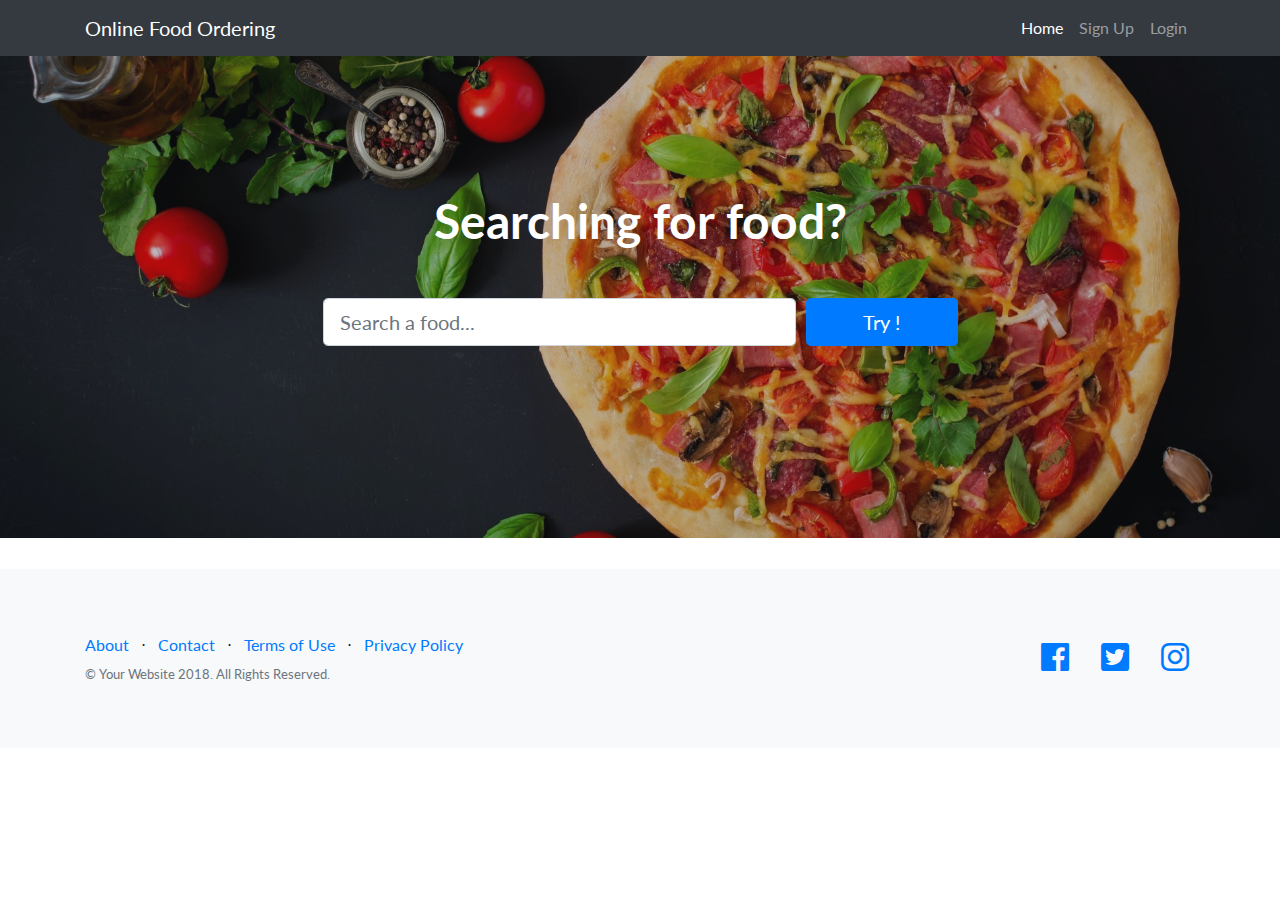
<file: index.html>
<!DOCTYPE html>
<html lang="en">

  <head>

    <meta charset="utf-8">
    <meta name="viewport" content="width=device-width, initial-scale=1, shrink-to-fit=no">
    <meta name="description" content="">
    <meta name="author" content="">

    <title>Landing Page - Start Bootstrap Theme</title>

    <!-- Bootstrap core CSS -->
    <link href="vendor/bootstrap/css/bootstrap.min.css" rel="stylesheet">

    <!-- Custom fonts for this template -->
    <link href="vendor/fontawesome-free/css/all.min.css" rel="stylesheet">
    <link href="vendor/simple-line-icons/css/simple-line-icons.css" rel="stylesheet" type="text/css">
    <link href="https://fonts.googleapis.com/css?family=Lato:300,400,700,300italic,400italic,700italic" rel="stylesheet" type="text/css">

    <!-- Custom styles for this template -->
    <link href="css/landing-page.css" rel="stylesheet">

  </head>

  <body>

    <!-- Navigation -->

    <nav class="navbar navbar-expand-lg navbar-dark bg-dark fixed-top">
      <div class="container">
        <a class="navbar-brand" href="index.html">Online Food Ordering</a>
        <button class="navbar-toggler" type="button" data-toggle="collapse" data-target="#navbarResponsive" aria-controls="navbarResponsive" aria-expanded="false" aria-label="Toggle navigation">
          <span class="navbar-toggler-icon"></span>
        </button>
        <div class="collapse navbar-collapse" id="navbarResponsive">
          <ul class="navbar-nav ml-auto">
            <li class="nav-item active">
              <a class="nav-link" onclick="loadHome()" href="index.html">Home
                <span class="sr-only">(current)</span>
              </a>
            </li>
            <li class="nav-item">
              <a class="nav-link" href="#">Sign Up</a>
            </li>
            <li class="nav-item">
              <a class="nav-link" href="#">Login</a>
            </li>
            <li class="nav-item">
              <a class="nav-link hideElem" onclick="loadCart()" id="checkoutCountLink" href="#">Checkout <span id="checkoutCount" class="checkoutCount label label-success"></span></a>
            </li>
          </ul>
        </div>
      </div>
    </nav>




    <!-- Masthead -->
    <header class="masthead text-white text-center">
      <div class="overlay"></div>
      <div class="container">
        <div class="row">
          <div class="col-xl-9 mx-auto">
            <h1 id="headLabel" class="mb-5">Searching for food?</h1>
          </div>
          <div class="col-md-10 col-lg-8 col-xl-7 mx-auto">
            <form>
              <div class="form-row">
                <div class="col-12 col-md-9 mb-2 mb-md-0">
                  <input id="headValue" type="text" class="form-control form-control-lg" placeholder="Search a food...">
                </div>
                <div class="col-12 col-md-3">
                  <button type="submit"  id="headButton" onclick="loadHome()" class="btn btn-block btn-lg btn-primary">Try !</button>
                </div>
              </div>
            </form>
          </div>
        </div>
      </div>
    </header>

      <!-- cart Items Grid -->
  <div class="container itemContainer" id ="itemsContainer">
   <div class="col-lg-12 col-md-9 mb-6 ">
    <div class="row" id="itemsList" >



    </div>
  </div>
</div>

<!-- Cart Grid -->
<div class="container hideElem itemContainer" id="ordersContainer">
<div class="col-lg-12 col-md-9 mb-6 ">
  <div class="container">
    <h2>Order</h2>
    <p><label for="usr">Order Id:</label> <span id="orderId"></span></p>
    <p><label for="usr">Status:</label> <span id="orderStatus"></span></p>
    <p><label for="usr">Amount:</label> <span id="totalAmount"></span></p>
    <table class="table table-hover">
    <thead>
      <tr>
        <th>Id</th>
        <th>Item Name</th>
        <th>Quantity</th>
        <th>Rate</th>
      </tr>
    </thead>
    <tbody id="orderItemsList">



    </tbody>
    </table>
  </div>

  <button type="submit" id="mkpymt" class="btn btn-block btn-lg btn-primary">Make Payment</button>
</div>

</div>
    <!-- Footer -->
    <footer class="footer bg-light">
      <div class="container">
        <div class="row">
          <div class="col-lg-6 h-100 text-center text-lg-left my-auto">
            <ul class="list-inline mb-2">
              <li class="list-inline-item">
                <a href="#">About</a>
              </li>
              <li class="list-inline-item">&sdot;</li>
              <li class="list-inline-item">
                <a href="#">Contact</a>
              </li>
              <li class="list-inline-item">&sdot;</li>
              <li class="list-inline-item">
                <a href="#">Terms of Use</a>
              </li>
              <li class="list-inline-item">&sdot;</li>
              <li class="list-inline-item">
                <a href="#">Privacy Policy</a>
              </li>
            </ul>
            <p class="text-muted small mb-4 mb-lg-0">&copy; Your Website 2018. All Rights Reserved.</p>
          </div>
          <div class="col-lg-6 h-100 text-center text-lg-right my-auto">
            <ul class="list-inline mb-0">
              <li class="list-inline-item mr-3">
                <a href="#">
                  <i class="fab fa-facebook fa-2x fa-fw"></i>
                </a>
              </li>
              <li class="list-inline-item mr-3">
                <a href="#">
                  <i class="fab fa-twitter-square fa-2x fa-fw"></i>
                </a>
              </li>
              <li class="list-inline-item">
                <a href="#">
                  <i class="fab fa-instagram fa-2x fa-fw"></i>
                </a>
              </li>
            </ul>
          </div>
        </div>
      </div>
    </footer>

    <!-- Bootstrap core JavaScript -->
    <script src="vendor/jquery/jquery.min.js"></script>
    <script src="vendor/bootstrap/js/bootstrap.bundle.min.js"></script>
    <script src="js/app.js"></script>
  </body>

</html>
</file>
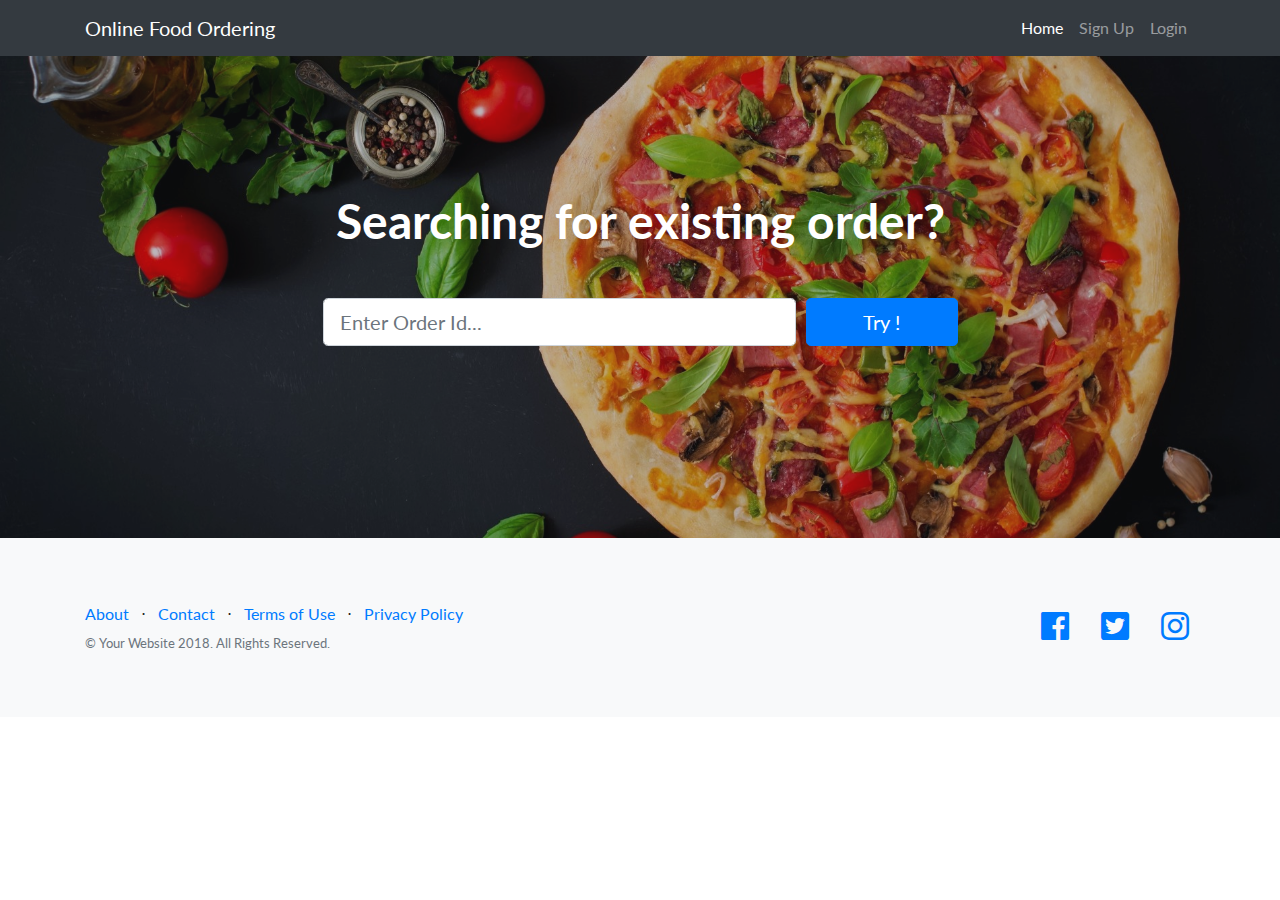
<file: cart.html>
<!DOCTYPE html>
<html lang="en">

  <head>

    <meta charset="utf-8">
    <meta name="viewport" content="width=device-width, initial-scale=1, shrink-to-fit=no">
    <meta name="description" content="">
    <meta name="author" content="">

    <title>Landing Page - Start Bootstrap Theme</title>

    <!-- Bootstrap core CSS -->
    <link href="vendor/bootstrap/css/bootstrap.min.css" rel="stylesheet">

    <!-- Custom fonts for this template -->
    <link href="vendor/fontawesome-free/css/all.min.css" rel="stylesheet">
    <link href="vendor/simple-line-icons/css/simple-line-icons.css" rel="stylesheet" type="text/css">
    <link href="https://fonts.googleapis.com/css?family=Lato:300,400,700,300italic,400italic,700italic" rel="stylesheet" type="text/css">

    <!-- Custom styles for this template -->
    <link href="css/landing-page.css" rel="stylesheet">

  </head>

  <body onload="loadCart()">

    <!-- Navigation -->
    <nav class="navbar navbar-expand-lg navbar-dark bg-dark fixed-top">
      <div class="container">
        <a class="navbar-brand" href="index.html">Online Food Ordering</a>
        <button class="navbar-toggler" type="button" data-toggle="collapse" data-target="#navbarResponsive" aria-controls="navbarResponsive" aria-expanded="false" aria-label="Toggle navigation">
          <span class="navbar-toggler-icon"></span>
        </button>
        <div class="collapse navbar-collapse" id="navbarResponsive">
          <ul class="navbar-nav ml-auto">
            <li class="nav-item active">
              <a class="nav-link" href="index.html">Home
                <span class="sr-only">(current)</span>
              </a>
            </li>
            <li class="nav-item">
              <a class="nav-link" href="#">Sign Up</a>
            </li>
            <li class="nav-item">
              <a class="nav-link" href="#">Login</a>
            </li>
          </ul>
        </div>
      </div>
    </nav>


    <!-- Masthead -->
    <header class="masthead text-white text-center">
      <div class="overlay"></div>
      <div class="container">
        <div class="row">
          <div class="col-xl-9 mx-auto">
            <h1 id="headLabel" class="mb-5">Searching for existing order?</h1>
          </div>
          <div class="col-md-10 col-lg-8 col-xl-7 mx-auto">
            <form>
              <div class="form-row">
                <div class="col-12 col-md-9 mb-2 mb-md-0">
                  <input id="headValue" type="text" class="form-control form-control-lg" placeholder="Enter Order Id...">
                </div>
                <div class="col-12 col-md-3">
                  <button type="submit" class="btn btn-block btn-lg btn-primary">Try !</button>
                </div>
              </div>
            </form>
          </div>
        </div>
      </div>
    </header>

    <!-- Icons Grid -->


    <!-- Footer -->
    <footer class="footer bg-light">
      <div class="container">
        <div class="row">
          <div class="col-lg-6 h-100 text-center text-lg-left my-auto">
            <ul class="list-inline mb-2">
              <li class="list-inline-item">
                <a href="#">About</a>
              </li>
              <li class="list-inline-item">&sdot;</li>
              <li class="list-inline-item">
                <a href="#">Contact</a>
              </li>
              <li class="list-inline-item">&sdot;</li>
              <li class="list-inline-item">
                <a href="#">Terms of Use</a>
              </li>
              <li class="list-inline-item">&sdot;</li>
              <li class="list-inline-item">
                <a href="#">Privacy Policy</a>
              </li>
            </ul>
            <p class="text-muted small mb-4 mb-lg-0">&copy; Your Website 2018. All Rights Reserved.</p>
          </div>
          <div class="col-lg-6 h-100 text-center text-lg-right my-auto">
            <ul class="list-inline mb-0">
              <li class="list-inline-item mr-3">
                <a href="#">
                  <i class="fab fa-facebook fa-2x fa-fw"></i>
                </a>
              </li>
              <li class="list-inline-item mr-3">
                <a href="#">
                  <i class="fab fa-twitter-square fa-2x fa-fw"></i>
                </a>
              </li>
              <li class="list-inline-item">
                <a href="#">
                  <i class="fab fa-instagram fa-2x fa-fw"></i>
                </a>
              </li>
            </ul>
          </div>
        </div>
      </div>
    </footer>

    <!-- Bootstrap core JavaScript -->
    <script src="vendor/jquery/jquery.min.js"></script>
    <script src="vendor/bootstrap/js/bootstrap.bundle.min.js"></script>
    <script src="js/app.js"></script>
  </body>

</html>
</file>
<file: vendor/simple-line-icons/css/simple-line-icons.css>
@font-face {
  font-family: 'simple-line-icons';
  src: url('../fonts/Simple-Line-Icons.eot?v=2.4.0');
  src: url('../fonts/Simple-Line-Icons.eot?v=2.4.0#iefix') format('embedded-opentype'), url('../fonts/Simple-Line-Icons.woff2?v=2.4.0') format('woff2'), url('../fonts/Simple-Line-Icons.ttf?v=2.4.0') format('truetype'), url('../fonts/Simple-Line-Icons.woff?v=2.4.0') format('woff'), url('../fonts/Simple-Line-Icons.svg?v=2.4.0#simple-line-icons') format('svg');
  font-weight: normal;
  font-style: normal;
}
/*
 Use the following CSS code if you want to have a class per icon.
 Instead of a list of all class selectors, you can use the generic [class*="icon-"] selector, but it's slower:
*/
.icon-user,
.icon-people,
.icon-user-female,
.icon-user-follow,
.icon-user-following,
.icon-user-unfollow,
.icon-login,
.icon-logout,
.icon-emotsmile,
.icon-phone,
.icon-call-end,
.icon-call-in,
.icon-call-out,
.icon-map,
.icon-location-pin,
.icon-direction,
.icon-directions,
.icon-compass,
.icon-layers,
.icon-menu,
.icon-list,
.icon-options-vertical,
.icon-options,
.icon-arrow-down,
.icon-arrow-left,
.icon-arrow-right,
.icon-arrow-up,
.icon-arrow-up-circle,
.icon-arrow-left-circle,
.icon-arrow-right-circle,
.icon-arrow-down-circle,
.icon-check,
.icon-clock,
.icon-plus,
.icon-minus,
.icon-close,
.icon-event,
.icon-exclamation,
.icon-organization,
.icon-trophy,
.icon-screen-smartphone,
.icon-screen-desktop,
.icon-plane,
.icon-notebook,
.icon-mustache,
.icon-mouse,
.icon-magnet,
.icon-energy,
.icon-disc,
.icon-cursor,
.icon-cursor-move,
.icon-crop,
.icon-chemistry,
.icon-speedometer,
.icon-shield,
.icon-screen-tablet,
.icon-magic-wand,
.icon-hourglass,
.icon-graduation,
.icon-ghost,
.icon-game-controller,
.icon-fire,
.icon-eyeglass,
.icon-envelope-open,
.icon-envelope-letter,
.icon-bell,
.icon-badge,
.icon-anchor,
.icon-wallet,
.icon-vector,
.icon-speech,
.icon-puzzle,
.icon-printer,
.icon-present,
.icon-playlist,
.icon-pin,
.icon-picture,
.icon-handbag,
.icon-globe-alt,
.icon-globe,
.icon-folder-alt,
.icon-folder,
.icon-film,
.icon-feed,
.icon-drop,
.icon-drawer,
.icon-docs,
.icon-doc,
.icon-diamond,
.icon-cup,
.icon-calculator,
.icon-bubbles,
.icon-briefcase,
.icon-book-open,
.icon-basket-loaded,
.icon-basket,
.icon-bag,
.icon-action-undo,
.icon-action-redo,
.icon-wrench,
.icon-umbrella,
.icon-trash,
.icon-tag,
.icon-support,
.icon-frame,
.icon-size-fullscreen,
.icon-size-actual,
.icon-shuffle,
.icon-share-alt,
.icon-share,
.icon-rocket,
.icon-question,
.icon-pie-chart,
.icon-pencil,
.icon-note,
.icon-loop,
.icon-home,
.icon-grid,
.icon-graph,
.icon-microphone,
.icon-music-tone-alt,
.icon-music-tone,
.icon-earphones-alt,
.icon-earphones,
.icon-equalizer,
.icon-like,
.icon-dislike,
.icon-control-start,
.icon-control-rewind,
.icon-control-play,
.icon-control-pause,
.icon-control-forward,
.icon-control-end,
.icon-volume-1,
.icon-volume-2,
.icon-volume-off,
.icon-calendar,
.icon-bulb,
.icon-chart,
.icon-ban,
.icon-bubble,
.icon-camrecorder,
.icon-camera,
.icon-cloud-download,
.icon-cloud-upload,
.icon-envelope,
.icon-eye,
.icon-flag,
.icon-heart,
.icon-info,
.icon-key,
.icon-link,
.icon-lock,
.icon-lock-open,
.icon-magnifier,
.icon-magnifier-add,
.icon-magnifier-remove,
.icon-paper-clip,
.icon-paper-plane,
.icon-power,
.icon-refresh,
.icon-reload,
.icon-settings,
.icon-star,
.icon-symbol-female,
.icon-symbol-male,
.icon-target,
.icon-credit-card,
.icon-paypal,
.icon-social-tumblr,
.icon-social-twitter,
.icon-social-facebook,
.icon-social-instagram,
.icon-social-linkedin,
.icon-social-pinterest,
.icon-social-github,
.icon-social-google,
.icon-social-reddit,
.icon-social-skype,
.icon-social-dribbble,
.icon-social-behance,
.icon-social-foursqare,
.icon-social-soundcloud,
.icon-social-spotify,
.icon-social-stumbleupon,
.icon-social-youtube,
.icon-social-dropbox,
.icon-social-vkontakte,
.icon-social-steam {
  font-family: 'simple-line-icons';
  speak: none;
  font-style: normal;
  font-weight: normal;
  font-variant: normal;
  text-transform: none;
  line-height: 1;
  /* Better Font Rendering =========== */
  -webkit-font-smoothing: antialiased;
  -moz-osx-font-smoothing: grayscale;
}
.icon-user:before {
  content: "\e005";
}
.icon-people:before {
  content: "\e001";
}
.icon-user-female:before {
  content: "\e000";
}
.icon-user-follow:before {
  content: "\e002";
}
.icon-user-following:before {
  content: "\e003";
}
.icon-user-unfollow:before {
  content: "\e004";
}
.icon-login:before {
  content: "\e066";
}
.icon-logout:before {
  content: "\e065";
}
.icon-emotsmile:before {
  content: "\e021";
}
.icon-phone:before {
  content: "\e600";
}
.icon-call-end:before {
  content: "\e048";
}
.icon-call-in:before {
  content: "\e047";
}
.icon-call-out:before {
  content: "\e046";
}
.icon-map:before {
  content: "\e033";
}
.icon-location-pin:before {
  content: "\e096";
}
.icon-direction:before {
  content: "\e042";
}
.icon-directions:before {
  content: "\e041";
}
.icon-compass:before {
  content: "\e045";
}
.icon-layers:before {
  content: "\e034";
}
.icon-menu:before {
  content: "\e601";
}
.icon-list:before {
  content: "\e067";
}
.icon-options-vertical:before {
  content: "\e602";
}
.icon-options:before {
  content: "\e603";
}
.icon-arrow-down:before {
  content: "\e604";
}
.icon-arrow-left:before {
  content: "\e605";
}
.icon-arrow-right:before {
  content: "\e606";
}
.icon-arrow-up:before {
  content: "\e607";
}
.icon-arrow-up-circle:before {
  content: "\e078";
}
.icon-arrow-left-circle:before {
  content: "\e07a";
}
.icon-arrow-right-circle:before {
  content: "\e079";
}
.icon-arrow-down-circle:before {
  content: "\e07b";
}
.icon-check:before {
  content: "\e080";
}
.icon-clock:before {
  content: "\e081";
}
.icon-plus:before {
  content: "\e095";
}
.icon-minus:before {
  content: "\e615";
}
.icon-close:before {
  content: "\e082";
}
.icon-event:before {
  content: "\e619";
}
.icon-exclamation:before {
  content: "\e617";
}
.icon-organization:before {
  content: "\e616";
}
.icon-trophy:before {
  content: "\e006";
}
.icon-screen-smartphone:before {
  content: "\e010";
}
.icon-screen-desktop:before {
  content: "\e011";
}
.icon-plane:before {
  content: "\e012";
}
.icon-notebook:before {
  content: "\e013";
}
.icon-mustache:before {
  content: "\e014";
}
.icon-mouse:before {
  content: "\e015";
}
.icon-magnet:before {
  content: "\e016";
}
.icon-energy:before {
  content: "\e020";
}
.icon-disc:before {
  content: "\e022";
}
.icon-cursor:before {
  content: "\e06e";
}
.icon-cursor-move:before {
  content: "\e023";
}
.icon-crop:before {
  content: "\e024";
}
.icon-chemistry:before {
  content: "\e026";
}
.icon-speedometer:before {
  content: "\e007";
}
.icon-shield:before {
  content: "\e00e";
}
.icon-screen-tablet:before {
  content: "\e00f";
}
.icon-magic-wand:before {
  content: "\e017";
}
.icon-hourglass:before {
  content: "\e018";
}
.icon-graduation:before {
  content: "\e019";
}
.icon-ghost:before {
  content: "\e01a";
}
.icon-game-controller:before {
  content: "\e01b";
}
.icon-fire:before {
  content: "\e01c";
}
.icon-eyeglass:before {
  content: "\e01d";
}
.icon-envelope-open:before {
  content: "\e01e";
}
.icon-envelope-letter:before {
  content: "\e01f";
}
.icon-bell:before {
  content: "\e027";
}
.icon-badge:before {
  content: "\e028";
}
.icon-anchor:before {
  content: "\e029";
}
.icon-wallet:before {
  content: "\e02a";
}
.icon-vector:before {
  content: "\e02b";
}
.icon-speech:before {
  content: "\e02c";
}
.icon-puzzle:before {
  content: "\e02d";
}
.icon-printer:before {
  content: "\e02e";
}
.icon-present:before {
  content: "\e02f";
}
.icon-playlist:before {
  content: "\e030";
}
.icon-pin:before {
  content: "\e031";
}
.icon-picture:before {
  content: "\e032";
}
.icon-handbag:before {
  content: "\e035";
}
.icon-globe-alt:before {
  content: "\e036";
}
.icon-globe:before {
  content: "\e037";
}
.icon-folder-alt:before {
  content: "\e039";
}
.icon-folder:before {
  content: "\e089";
}
.icon-film:before {
  content: "\e03a";
}
.icon-feed:before {
  content: "\e03b";
}
.icon-drop:before {
  content: "\e03e";
}
.icon-drawer:before {
  content: "\e03f";
}
.icon-docs:before {
  content: "\e040";
}
.icon-doc:before {
  content: "\e085";
}
.icon-diamond:before {
  content: "\e043";
}
.icon-cup:before {
  content: "\e044";
}
.icon-calculator:before {
  content: "\e049";
}
.icon-bubbles:before {
  content: "\e04a";
}
.icon-briefcase:before {
  content: "\e04b";
}
.icon-book-open:before {
  content: "\e04c";
}
.icon-basket-loaded:before {
  content: "\e04d";
}
.icon-basket:before {
  content: "\e04e";
}
.icon-bag:before {
  content: "\e04f";
}
.icon-action-undo:before {
  content: "\e050";
}
.icon-action-redo:before {
  content: "\e051";
}
.icon-wrench:before {
  content: "\e052";
}
.icon-umbrella:before {
  content: "\e053";
}
.icon-trash:before {
  content: "\e054";
}
.icon-tag:before {
  content: "\e055";
}
.icon-support:before {
  content: "\e056";
}
.icon-frame:before {
  content: "\e038";
}
.icon-size-fullscreen:before {
  content: "\e057";
}
.icon-size-actual:before {
  content: "\e058";
}
.icon-shuffle:before {
  content: "\e059";
}
.icon-share-alt:before {
  content: "\e05a";
}
.icon-share:before {
  content: "\e05b";
}
.icon-rocket:before {
  content: "\e05c";
}
.icon-question:before {
  content: "\e05d";
}
.icon-pie-chart:before {
  content: "\e05e";
}
.icon-pencil:before {
  content: "\e05f";
}
.icon-note:before {
  content: "\e060";
}
.icon-loop:before {
  content: "\e064";
}
.icon-home:before {
  content: "\e069";
}
.icon-grid:before {
  content: "\e06a";
}
.icon-graph:before {
  content: "\e06b";
}
.icon-microphone:before {
  content: "\e063";
}
.icon-music-tone-alt:before {
  content: "\e061";
}
.icon-music-tone:before {
  content: "\e062";
}
.icon-earphones-alt:before {
  content: "\e03c";
}
.icon-earphones:before {
  content: "\e03d";
}
.icon-equalizer:before {
  content: "\e06c";
}
.icon-like:before {
  content: "\e068";
}
.icon-dislike:before {
  content: "\e06d";
}
.icon-control-start:before {
  content: "\e06f";
}
.icon-control-rewind:before {
  content: "\e070";
}
.icon-control-play:before {
  content: "\e071";
}
.icon-control-pause:before {
  content: "\e072";
}
.icon-control-forward:before {
  content: "\e073";
}
.icon-control-end:before {
  content: "\e074";
}
.icon-volume-1:before {
  content: "\e09f";
}
.icon-volume-2:before {
  content: "\e0a0";
}
.icon-volume-off:before {
  content: "\e0a1";
}
.icon-calendar:before {
  content: "\e075";
}
.icon-bulb:before {
  content: "\e076";
}
.icon-chart:before {
  content: "\e077";
}
.icon-ban:before {
  content: "\e07c";
}
.icon-bubble:before {
  content: "\e07d";
}
.icon-camrecorder:before {
  content: "\e07e";
}
.icon-camera:before {
  content: "\e07f";
}
.icon-cloud-download:before {
  content: "\e083";
}
.icon-cloud-upload:before {
  content: "\e084";
}
.icon-envelope:before {
  content: "\e086";
}
.icon-eye:before {
  content: "\e087";
}
.icon-flag:before {
  content: "\e088";
}
.icon-heart:before {
  content: "\e08a";
}
.icon-info:before {
  content: "\e08b";
}
.icon-key:before {
  content: "\e08c";
}
.icon-link:before {
  content: "\e08d";
}
.icon-lock:before {
  content: "\e08e";
}
.icon-lock-open:before {
  content: "\e08f";
}
.icon-magnifier:before {
  content: "\e090";
}
.icon-magnifier-add:before {
  content: "\e091";
}
.icon-magnifier-remove:before {
  content: "\e092";
}
.icon-paper-clip:before {
  content: "\e093";
}
.icon-paper-plane:before {
  content: "\e094";
}
.icon-power:before {
  content: "\e097";
}
.icon-refresh:before {
  content: "\e098";
}
.icon-reload:before {
  content: "\e099";
}
.icon-settings:before {
  content: "\e09a";
}
.icon-star:before {
  content: "\e09b";
}
.icon-symbol-female:before {
  content: "\e09c";
}
.icon-symbol-male:before {
  content: "\e09d";
}
.icon-target:before {
  content: "\e09e";
}
.icon-credit-card:before {
  content: "\e025";
}
.icon-paypal:before {
  content: "\e608";
}
.icon-social-tumblr:before {
  content: "\e00a";
}
.icon-social-twitter:before {
  content: "\e009";
}
.icon-social-facebook:before {
  content: "\e00b";
}
.icon-social-instagram:before {
  content: "\e609";
}
.icon-social-linkedin:before {
  content: "\e60a";
}
.icon-social-pinterest:before {
  content: "\e60b";
}
.icon-social-github:before {
  content: "\e60c";
}
.icon-social-google:before {
  content: "\e60d";
}
.icon-social-reddit:before {
  content: "\e60e";
}
.icon-social-skype:before {
  content: "\e60f";
}
.icon-social-dribbble:before {
  content: "\e00d";
}
.icon-social-behance:before {
  content: "\e610";
}
.icon-social-foursqare:before {
  content: "\e611";
}
.icon-social-soundcloud:before {
  content: "\e612";
}
.icon-social-spotify:before {
  content: "\e613";
}
.icon-social-stumbleupon:before {
  content: "\e614";
}
.icon-social-youtube:before {
  content: "\e008";
}
.icon-social-dropbox:before {
  content: "\e00c";
}
.icon-social-vkontakte:before {
  content: "\e618";
}
.icon-social-steam:before {
  content: "\e620";
}
</file>
<file: vendor/fontawesome-free/css/all.min.css>
/*!
 * Font Awesome Free 5.3.1 by @fontawesome - https://fontawesome.com
 * License - https://fontawesome.com/license/free (Icons: CC BY 4.0, Fonts: SIL OFL 1.1, Code: MIT License)
 */
.fa,.fab,.fal,.far,.fas{-moz-osx-font-smoothing:grayscale;-webkit-font-smoothing:antialiased;display:inline-block;font-style:normal;font-variant:normal;text-rendering:auto;line-height:1}.fa-lg{font-size:1.33333em;line-height:.75em;vertical-align:-.0667em}.fa-xs{font-size:.75em}.fa-sm{font-size:.875em}.fa-1x{font-size:1em}.fa-2x{font-size:2em}.fa-3x{font-size:3em}.fa-4x{font-size:4em}.fa-5x{font-size:5em}.fa-6x{font-size:6em}.fa-7x{font-size:7em}.fa-8x{font-size:8em}.fa-9x{font-size:9em}.fa-10x{font-size:10em}.fa-fw{text-align:center;width:1.25em}.fa-ul{list-style-type:none;margin-left:2.5em;padding-left:0}.fa-ul>li{position:relative}.fa-li{left:-2em;position:absolute;text-align:center;width:2em;line-height:inherit}.fa-border{border:.08em solid #eee;border-radius:.1em;padding:.2em .25em .15em}.fa-pull-left{float:left}.fa-pull-right{float:right}.fa.fa-pull-left,.fab.fa-pull-left,.fal.fa-pull-left,.far.fa-pull-left,.fas.fa-pull-left{margin-right:.3em}.fa.fa-pull-right,.fab.fa-pull-right,.fal.fa-pull-right,.far.fa-pull-right,.fas.fa-pull-right{margin-left:.3em}.fa-spin{animation:fa-spin 2s infinite linear}.fa-pulse{animation:fa-spin 1s infinite steps(8)}@keyframes fa-spin{0%{transform:rotate(0deg)}to{transform:rotate(1turn)}}.fa-rotate-90{-ms-filter:"progid:DXImageTransform.Microsoft.BasicImage(rotation=1)";transform:rotate(90deg)}.fa-rotate-180{-ms-filter:"progid:DXImageTransform.Microsoft.BasicImage(rotation=2)";transform:rotate(180deg)}.fa-rotate-270{-ms-filter:"progid:DXImageTransform.Microsoft.BasicImage(rotation=3)";transform:rotate(270deg)}.fa-flip-horizontal{-ms-filter:"progid:DXImageTransform.Microsoft.BasicImage(rotation=0, mirror=1)";transform:scaleX(-1)}.fa-flip-vertical{transform:scaleY(-1)}.fa-flip-horizontal.fa-flip-vertical,.fa-flip-vertical{-ms-filter:"progid:DXImageTransform.Microsoft.BasicImage(rotation=2, mirror=1)"}.fa-flip-horizontal.fa-flip-vertical{transform:scale(-1)}:root .fa-flip-horizontal,:root .fa-flip-vertical,:root .fa-rotate-90,:root .fa-rotate-180,:root .fa-rotate-270{-webkit-filter:none;filter:none}.fa-stack{display:inline-block;height:2em;line-height:2em;position:relative;vertical-align:middle;width:2em}.fa-stack-1x,.fa-stack-2x{left:0;position:absolute;text-align:center;width:100%}.fa-stack-1x{line-height:inherit}.fa-stack-2x{font-size:2em}.fa-inverse{color:#fff}.fa-500px:before{content:"\f26e"}.fa-accessible-icon:before{content:"\f368"}.fa-accusoft:before{content:"\f369"}.fa-ad:before{content:"\f641"}.fa-address-book:before{content:"\f2b9"}.fa-address-card:before{content:"\f2bb"}.fa-adjust:before{content:"\f042"}.fa-adn:before{content:"\f170"}.fa-adversal:before{content:"\f36a"}.fa-affiliatetheme:before{content:"\f36b"}.fa-air-freshener:before{content:"\f5d0"}.fa-algolia:before{content:"\f36c"}.fa-align-center:before{content:"\f037"}.fa-align-justify:before{content:"\f039"}.fa-align-left:before{content:"\f036"}.fa-align-right:before{content:"\f038"}.fa-alipay:before{content:"\f642"}.fa-allergies:before{content:"\f461"}.fa-amazon:before{content:"\f270"}.fa-amazon-pay:before{content:"\f42c"}.fa-ambulance:before{content:"\f0f9"}.fa-american-sign-language-interpreting:before{content:"\f2a3"}.fa-amilia:before{content:"\f36d"}.fa-anchor:before{content:"\f13d"}.fa-android:before{content:"\f17b"}.fa-angellist:before{content:"\f209"}.fa-angle-double-down:before{content:"\f103"}.fa-angle-double-left:before{content:"\f100"}.fa-angle-double-right:before{content:"\f101"}.fa-angle-double-up:before{content:"\f102"}.fa-angle-down:before{content:"\f107"}.fa-angle-left:before{content:"\f104"}.fa-angle-right:before{content:"\f105"}.fa-angle-up:before{content:"\f106"}.fa-angry:before{content:"\f556"}.fa-angrycreative:before{content:"\f36e"}.fa-angular:before{content:"\f420"}.fa-ankh:before{content:"\f644"}.fa-app-store:before{content:"\f36f"}.fa-app-store-ios:before{content:"\f370"}.fa-apper:before{content:"\f371"}.fa-apple:before{content:"\f179"}.fa-apple-alt:before{content:"\f5d1"}.fa-apple-pay:before{content:"\f415"}.fa-archive:before{content:"\f187"}.fa-archway:before{content:"\f557"}.fa-arrow-alt-circle-down:before{content:"\f358"}.fa-arrow-alt-circle-left:before{content:"\f359"}.fa-arrow-alt-circle-right:before{content:"\f35a"}.fa-arrow-alt-circle-up:before{content:"\f35b"}.fa-arrow-circle-down:before{content:"\f0ab"}.fa-arrow-circle-left:before{content:"\f0a8"}.fa-arrow-circle-right:before{content:"\f0a9"}.fa-arrow-circle-up:before{content:"\f0aa"}.fa-arrow-down:before{content:"\f063"}.fa-arrow-left:before{content:"\f060"}.fa-arrow-right:before{content:"\f061"}.fa-arrow-up:before{content:"\f062"}.fa-arrows-alt:before{content:"\f0b2"}.fa-arrows-alt-h:before{content:"\f337"}.fa-arrows-alt-v:before{content:"\f338"}.fa-assistive-listening-systems:before{content:"\f2a2"}.fa-asterisk:before{content:"\f069"}.fa-asymmetrik:before{content:"\f372"}.fa-at:before{content:"\f1fa"}.fa-atlas:before{content:"\f558"}.fa-atom:before{content:"\f5d2"}.fa-audible:before{content:"\f373"}.fa-audio-description:before{content:"\f29e"}.fa-autoprefixer:before{content:"\f41c"}.fa-avianex:before{content:"\f374"}.fa-aviato:before{content:"\f421"}.fa-award:before{content:"\f559"}.fa-aws:before{content:"\f375"}.fa-backspace:before{content:"\f55a"}.fa-backward:before{content:"\f04a"}.fa-balance-scale:before{content:"\f24e"}.fa-ban:before{content:"\f05e"}.fa-band-aid:before{content:"\f462"}.fa-bandcamp:before{content:"\f2d5"}.fa-barcode:before{content:"\f02a"}.fa-bars:before{content:"\f0c9"}.fa-baseball-ball:before{content:"\f433"}.fa-basketball-ball:before{content:"\f434"}.fa-bath:before{content:"\f2cd"}.fa-battery-empty:before{content:"\f244"}.fa-battery-full:before{content:"\f240"}.fa-battery-half:before{content:"\f242"}.fa-battery-quarter:before{content:"\f243"}.fa-battery-three-quarters:before{content:"\f241"}.fa-bed:before{content:"\f236"}.fa-beer:before{content:"\f0fc"}.fa-behance:before{content:"\f1b4"}.fa-behance-square:before{content:"\f1b5"}.fa-bell:before{content:"\f0f3"}.fa-bell-slash:before{content:"\f1f6"}.fa-bezier-curve:before{content:"\f55b"}.fa-bible:before{content:"\f647"}.fa-bicycle:before{content:"\f206"}.fa-bimobject:before{content:"\f378"}.fa-binoculars:before{content:"\f1e5"}.fa-birthday-cake:before{content:"\f1fd"}.fa-bitbucket:before{content:"\f171"}.fa-bitcoin:before{content:"\f379"}.fa-bity:before{content:"\f37a"}.fa-black-tie:before{content:"\f27e"}.fa-blackberry:before{content:"\f37b"}.fa-blender:before{content:"\f517"}.fa-blind:before{content:"\f29d"}.fa-blogger:before{content:"\f37c"}.fa-blogger-b:before{content:"\f37d"}.fa-bluetooth:before{content:"\f293"}.fa-bluetooth-b:before{content:"\f294"}.fa-bold:before{content:"\f032"}.fa-bolt:before{content:"\f0e7"}.fa-bomb:before{content:"\f1e2"}.fa-bone:before{content:"\f5d7"}.fa-bong:before{content:"\f55c"}.fa-book:before{content:"\f02d"}.fa-book-open:before{content:"\f518"}.fa-book-reader:before{content:"\f5da"}.fa-bookmark:before{content:"\f02e"}.fa-bowling-ball:before{content:"\f436"}.fa-box:before{content:"\f466"}.fa-box-open:before{content:"\f49e"}.fa-boxes:before{content:"\f468"}.fa-braille:before{content:"\f2a1"}.fa-brain:before{content:"\f5dc"}.fa-briefcase:before{content:"\f0b1"}.fa-briefcase-medical:before{content:"\f469"}.fa-broadcast-tower:before{content:"\f519"}.fa-broom:before{content:"\f51a"}.fa-brush:before{content:"\f55d"}.fa-btc:before{content:"\f15a"}.fa-bug:before{content:"\f188"}.fa-building:before{content:"\f1ad"}.fa-bullhorn:before{content:"\f0a1"}.fa-bullseye:before{content:"\f140"}.fa-burn:before{content:"\f46a"}.fa-buromobelexperte:before{content:"\f37f"}.fa-bus:before{content:"\f207"}.fa-bus-alt:before{content:"\f55e"}.fa-business-time:before{content:"\f64a"}.fa-buysellads:before{content:"\f20d"}.fa-calculator:before{content:"\f1ec"}.fa-calendar:before{content:"\f133"}.fa-calendar-alt:before{content:"\f073"}.fa-calendar-check:before{content:"\f274"}.fa-calendar-minus:before{content:"\f272"}.fa-calendar-plus:before{content:"\f271"}.fa-calendar-times:before{content:"\f273"}.fa-camera:before{content:"\f030"}.fa-camera-retro:before{content:"\f083"}.fa-cannabis:before{content:"\f55f"}.fa-capsules:before{content:"\f46b"}.fa-car:before{content:"\f1b9"}.fa-car-alt:before{content:"\f5de"}.fa-car-battery:before{content:"\f5df"}.fa-car-crash:before{content:"\f5e1"}.fa-car-side:before{content:"\f5e4"}.fa-caret-down:before{content:"\f0d7"}.fa-caret-left:before{content:"\f0d9"}.fa-caret-right:before{content:"\f0da"}.fa-caret-square-down:before{content:"\f150"}.fa-caret-square-left:before{content:"\f191"}.fa-caret-square-right:before{content:"\f152"}.fa-caret-square-up:before{content:"\f151"}.fa-caret-up:before{content:"\f0d8"}.fa-cart-arrow-down:before{content:"\f218"}.fa-cart-plus:before{content:"\f217"}.fa-cc-amazon-pay:before{content:"\f42d"}.fa-cc-amex:before{content:"\f1f3"}.fa-cc-apple-pay:before{content:"\f416"}.fa-cc-diners-club:before{content:"\f24c"}.fa-cc-discover:before{content:"\f1f2"}.fa-cc-jcb:before{content:"\f24b"}.fa-cc-mastercard:before{content:"\f1f1"}.fa-cc-paypal:before{content:"\f1f4"}.fa-cc-stripe:before{content:"\f1f5"}.fa-cc-visa:before{content:"\f1f0"}.fa-centercode:before{content:"\f380"}.fa-certificate:before{content:"\f0a3"}.fa-chalkboard:before{content:"\f51b"}.fa-chalkboard-teacher:before{content:"\f51c"}.fa-charging-station:before{content:"\f5e7"}.fa-chart-area:before{content:"\f1fe"}.fa-chart-bar:before{content:"\f080"}.fa-chart-line:before{content:"\f201"}.fa-chart-pie:before{content:"\f200"}.fa-check:before{content:"\f00c"}.fa-check-circle:before{content:"\f058"}.fa-check-double:before{content:"\f560"}.fa-check-square:before{content:"\f14a"}.fa-chess:before{content:"\f439"}.fa-chess-bishop:before{content:"\f43a"}.fa-chess-board:before{content:"\f43c"}.fa-chess-king:before{content:"\f43f"}.fa-chess-knight:before{content:"\f441"}.fa-chess-pawn:before{content:"\f443"}.fa-chess-queen:before{content:"\f445"}.fa-chess-rook:before{content:"\f447"}.fa-chevron-circle-down:before{content:"\f13a"}.fa-chevron-circle-left:before{content:"\f137"}.fa-chevron-circle-right:before{content:"\f138"}.fa-chevron-circle-up:before{content:"\f139"}.fa-chevron-down:before{content:"\f078"}.fa-chevron-left:before{content:"\f053"}.fa-chevron-right:before{content:"\f054"}.fa-chevron-up:before{content:"\f077"}.fa-child:before{content:"\f1ae"}.fa-chrome:before{content:"\f268"}.fa-church:before{content:"\f51d"}.fa-circle:before{content:"\f111"}.fa-circle-notch:before{content:"\f1ce"}.fa-city:before{content:"\f64f"}.fa-clipboard:before{content:"\f328"}.fa-clipboard-check:before{content:"\f46c"}.fa-clipboard-list:before{content:"\f46d"}.fa-clock:before{content:"\f017"}.fa-clone:before{content:"\f24d"}.fa-closed-captioning:before{content:"\f20a"}.fa-cloud:before{content:"\f0c2"}.fa-cloud-download-alt:before{content:"\f381"}.fa-cloud-upload-alt:before{content:"\f382"}.fa-cloudscale:before{content:"\f383"}.fa-cloudsmith:before{content:"\f384"}.fa-cloudversify:before{content:"\f385"}.fa-cocktail:before{content:"\f561"}.fa-code:before{content:"\f121"}.fa-code-branch:before{content:"\f126"}.fa-codepen:before{content:"\f1cb"}.fa-codiepie:before{content:"\f284"}.fa-coffee:before{content:"\f0f4"}.fa-cog:before{content:"\f013"}.fa-cogs:before{content:"\f085"}.fa-coins:before{content:"\f51e"}.fa-columns:before{content:"\f0db"}.fa-comment:before{content:"\f075"}.fa-comment-alt:before{content:"\f27a"}.fa-comment-dollar:before{content:"\f651"}.fa-comment-dots:before{content:"\f4ad"}.fa-comment-slash:before{content:"\f4b3"}.fa-comments:before{content:"\f086"}.fa-comments-dollar:before{content:"\f653"}.fa-compact-disc:before{content:"\f51f"}.fa-compass:before{content:"\f14e"}.fa-compress:before{content:"\f066"}.fa-concierge-bell:before{content:"\f562"}.fa-connectdevelop:before{content:"\f20e"}.fa-contao:before{content:"\f26d"}.fa-cookie:before{content:"\f563"}.fa-cookie-bite:before{content:"\f564"}.fa-copy:before{content:"\f0c5"}.fa-copyright:before{content:"\f1f9"}.fa-couch:before{content:"\f4b8"}.fa-cpanel:before{content:"\f388"}.fa-creative-commons:before{content:"\f25e"}.fa-creative-commons-by:before{content:"\f4e7"}.fa-creative-commons-nc:before{content:"\f4e8"}.fa-creative-commons-nc-eu:before{content:"\f4e9"}.fa-creative-commons-nc-jp:before{content:"\f4ea"}.fa-creative-commons-nd:before{content:"\f4eb"}.fa-creative-commons-pd:before{content:"\f4ec"}.fa-creative-commons-pd-alt:before{content:"\f4ed"}.fa-creative-commons-remix:before{content:"\f4ee"}.fa-creative-commons-sa:before{content:"\f4ef"}.fa-creative-commons-sampling:before{content:"\f4f0"}.fa-creative-commons-sampling-plus:before{content:"\f4f1"}.fa-creative-commons-share:before{content:"\f4f2"}.fa-credit-card:before{content:"\f09d"}.fa-crop:before{content:"\f125"}.fa-crop-alt:before{content:"\f565"}.fa-cross:before{content:"\f654"}.fa-crosshairs:before{content:"\f05b"}.fa-crow:before{content:"\f520"}.fa-crown:before{content:"\f521"}.fa-css3:before{content:"\f13c"}.fa-css3-alt:before{content:"\f38b"}.fa-cube:before{content:"\f1b2"}.fa-cubes:before{content:"\f1b3"}.fa-cut:before{content:"\f0c4"}.fa-cuttlefish:before{content:"\f38c"}.fa-d-and-d:before{content:"\f38d"}.fa-dashcube:before{content:"\f210"}.fa-database:before{content:"\f1c0"}.fa-deaf:before{content:"\f2a4"}.fa-delicious:before{content:"\f1a5"}.fa-deploydog:before{content:"\f38e"}.fa-deskpro:before{content:"\f38f"}.fa-desktop:before{content:"\f108"}.fa-deviantart:before{content:"\f1bd"}.fa-dharmachakra:before{content:"\f655"}.fa-diagnoses:before{content:"\f470"}.fa-dice:before{content:"\f522"}.fa-dice-five:before{content:"\f523"}.fa-dice-four:before{content:"\f524"}.fa-dice-one:before{content:"\f525"}.fa-dice-six:before{content:"\f526"}.fa-dice-three:before{content:"\f527"}.fa-dice-two:before{content:"\f528"}.fa-digg:before{content:"\f1a6"}.fa-digital-ocean:before{content:"\f391"}.fa-digital-tachograph:before{content:"\f566"}.fa-directions:before{content:"\f5eb"}.fa-discord:before{content:"\f392"}.fa-discourse:before{content:"\f393"}.fa-divide:before{content:"\f529"}.fa-dizzy:before{content:"\f567"}.fa-dna:before{content:"\f471"}.fa-dochub:before{content:"\f394"}.fa-docker:before{content:"\f395"}.fa-dollar-sign:before{content:"\f155"}.fa-dolly:before{content:"\f472"}.fa-dolly-flatbed:before{content:"\f474"}.fa-donate:before{content:"\f4b9"}.fa-door-closed:before{content:"\f52a"}.fa-door-open:before{content:"\f52b"}.fa-dot-circle:before{content:"\f192"}.fa-dove:before{content:"\f4ba"}.fa-download:before{content:"\f019"}.fa-draft2digital:before{content:"\f396"}.fa-drafting-compass:before{content:"\f568"}.fa-draw-polygon:before{content:"\f5ee"}.fa-dribbble:before{content:"\f17d"}.fa-dribbble-square:before{content:"\f397"}.fa-dropbox:before{content:"\f16b"}.fa-drum:before{content:"\f569"}.fa-drum-steelpan:before{content:"\f56a"}.fa-drupal:before{content:"\f1a9"}.fa-dumbbell:before{content:"\f44b"}.fa-dyalog:before{content:"\f399"}.fa-earlybirds:before{content:"\f39a"}.fa-ebay:before{content:"\f4f4"}.fa-edge:before{content:"\f282"}.fa-edit:before{content:"\f044"}.fa-eject:before{content:"\f052"}.fa-elementor:before{content:"\f430"}.fa-ellipsis-h:before{content:"\f141"}.fa-ellipsis-v:before{content:"\f142"}.fa-ello:before{content:"\f5f1"}.fa-ember:before{content:"\f423"}.fa-empire:before{content:"\f1d1"}.fa-envelope:before{content:"\f0e0"}.fa-envelope-open:before{content:"\f2b6"}.fa-envelope-open-text:before{content:"\f658"}.fa-envelope-square:before{content:"\f199"}.fa-envira:before{content:"\f299"}.fa-equals:before{content:"\f52c"}.fa-eraser:before{content:"\f12d"}.fa-erlang:before{content:"\f39d"}.fa-ethereum:before{content:"\f42e"}.fa-etsy:before{content:"\f2d7"}.fa-euro-sign:before{content:"\f153"}.fa-exchange-alt:before{content:"\f362"}.fa-exclamation:before{content:"\f12a"}.fa-exclamation-circle:before{content:"\f06a"}.fa-exclamation-triangle:before{content:"\f071"}.fa-expand:before{content:"\f065"}.fa-expand-arrows-alt:before{content:"\f31e"}.fa-expeditedssl:before{content:"\f23e"}.fa-external-link-alt:before{content:"\f35d"}.fa-external-link-square-alt:before{content:"\f360"}.fa-eye:before{content:"\f06e"}.fa-eye-dropper:before{content:"\f1fb"}.fa-eye-slash:before{content:"\f070"}.fa-facebook:before{content:"\f09a"}.fa-facebook-f:before{content:"\f39e"}.fa-facebook-messenger:before{content:"\f39f"}.fa-facebook-square:before{content:"\f082"}.fa-fast-backward:before{content:"\f049"}.fa-fast-forward:before{content:"\f050"}.fa-fax:before{content:"\f1ac"}.fa-feather:before{content:"\f52d"}.fa-feather-alt:before{content:"\f56b"}.fa-female:before{content:"\f182"}.fa-fighter-jet:before{content:"\f0fb"}.fa-file:before{content:"\f15b"}.fa-file-alt:before{content:"\f15c"}.fa-file-archive:before{content:"\f1c6"}.fa-file-audio:before{content:"\f1c7"}.fa-file-code:before{content:"\f1c9"}.fa-file-contract:before{content:"\f56c"}.fa-file-download:before{content:"\f56d"}.fa-file-excel:before{content:"\f1c3"}.fa-file-export:before{content:"\f56e"}.fa-file-image:before{content:"\f1c5"}.fa-file-import:before{content:"\f56f"}.fa-file-invoice:before{content:"\f570"}.fa-file-invoice-dollar:before{content:"\f571"}.fa-file-medical:before{content:"\f477"}.fa-file-medical-alt:before{content:"\f478"}.fa-file-pdf:before{content:"\f1c1"}.fa-file-powerpoint:before{content:"\f1c4"}.fa-file-prescription:before{content:"\f572"}.fa-file-signature:before{content:"\f573"}.fa-file-upload:before{content:"\f574"}.fa-file-video:before{content:"\f1c8"}.fa-file-word:before{content:"\f1c2"}.fa-fill:before{content:"\f575"}.fa-fill-drip:before{content:"\f576"}.fa-film:before{content:"\f008"}.fa-filter:before{content:"\f0b0"}.fa-fingerprint:before{content:"\f577"}.fa-fire:before{content:"\f06d"}.fa-fire-extinguisher:before{content:"\f134"}.fa-firefox:before{content:"\f269"}.fa-first-aid:before{content:"\f479"}.fa-first-order:before{content:"\f2b0"}.fa-first-order-alt:before{content:"\f50a"}.fa-firstdraft:before{content:"\f3a1"}.fa-fish:before{content:"\f578"}.fa-flag:before{content:"\f024"}.fa-flag-checkered:before{content:"\f11e"}.fa-flask:before{content:"\f0c3"}.fa-flickr:before{content:"\f16e"}.fa-flipboard:before{content:"\f44d"}.fa-flushed:before{content:"\f579"}.fa-fly:before{content:"\f417"}.fa-folder:before{content:"\f07b"}.fa-folder-minus:before{content:"\f65d"}.fa-folder-open:before{content:"\f07c"}.fa-folder-plus:before{content:"\f65e"}.fa-font:before{content:"\f031"}.fa-font-awesome:before{content:"\f2b4"}.fa-font-awesome-alt:before{content:"\f35c"}.fa-font-awesome-flag:before{content:"\f425"}.fa-font-awesome-logo-full:before{content:"\f4e6"}.fa-fonticons:before{content:"\f280"}.fa-fonticons-fi:before{content:"\f3a2"}.fa-football-ball:before{content:"\f44e"}.fa-fort-awesome:before{content:"\f286"}.fa-fort-awesome-alt:before{content:"\f3a3"}.fa-forumbee:before{content:"\f211"}.fa-forward:before{content:"\f04e"}.fa-foursquare:before{content:"\f180"}.fa-free-code-camp:before{content:"\f2c5"}.fa-freebsd:before{content:"\f3a4"}.fa-frog:before{content:"\f52e"}.fa-frown:before{content:"\f119"}.fa-frown-open:before{content:"\f57a"}.fa-fulcrum:before{content:"\f50b"}.fa-funnel-dollar:before{content:"\f662"}.fa-futbol:before{content:"\f1e3"}.fa-galactic-republic:before{content:"\f50c"}.fa-galactic-senate:before{content:"\f50d"}.fa-gamepad:before{content:"\f11b"}.fa-gas-pump:before{content:"\f52f"}.fa-gavel:before{content:"\f0e3"}.fa-gem:before{content:"\f3a5"}.fa-genderless:before{content:"\f22d"}.fa-get-pocket:before{content:"\f265"}.fa-gg:before{content:"\f260"}.fa-gg-circle:before{content:"\f261"}.fa-gift:before{content:"\f06b"}.fa-git:before{content:"\f1d3"}.fa-git-square:before{content:"\f1d2"}.fa-github:before{content:"\f09b"}.fa-github-alt:before{content:"\f113"}.fa-github-square:before{content:"\f092"}.fa-gitkraken:before{content:"\f3a6"}.fa-gitlab:before{content:"\f296"}.fa-gitter:before{content:"\f426"}.fa-glass-martini:before{content:"\f000"}.fa-glass-martini-alt:before{content:"\f57b"}.fa-glasses:before{content:"\f530"}.fa-glide:before{content:"\f2a5"}.fa-glide-g:before{content:"\f2a6"}.fa-globe:before{content:"\f0ac"}.fa-globe-africa:before{content:"\f57c"}.fa-globe-americas:before{content:"\f57d"}.fa-globe-asia:before{content:"\f57e"}.fa-gofore:before{content:"\f3a7"}.fa-golf-ball:before{content:"\f450"}.fa-goodreads:before{content:"\f3a8"}.fa-goodreads-g:before{content:"\f3a9"}.fa-google:before{content:"\f1a0"}.fa-google-drive:before{content:"\f3aa"}.fa-google-play:before{content:"\f3ab"}.fa-google-plus:before{content:"\f2b3"}.fa-google-plus-g:before{content:"\f0d5"}.fa-google-plus-square:before{content:"\f0d4"}.fa-google-wallet:before{content:"\f1ee"}.fa-gopuram:before{content:"\f664"}.fa-graduation-cap:before{content:"\f19d"}.fa-gratipay:before{content:"\f184"}.fa-grav:before{content:"\f2d6"}.fa-greater-than:before{content:"\f531"}.fa-greater-than-equal:before{content:"\f532"}.fa-grimace:before{content:"\f57f"}.fa-grin:before{content:"\f580"}.fa-grin-alt:before{content:"\f581"}.fa-grin-beam:before{content:"\f582"}.fa-grin-beam-sweat:before{content:"\f583"}.fa-grin-hearts:before{content:"\f584"}.fa-grin-squint:before{content:"\f585"}.fa-grin-squint-tears:before{content:"\f586"}.fa-grin-stars:before{content:"\f587"}.fa-grin-tears:before{content:"\f588"}.fa-grin-tongue:before{content:"\f589"}.fa-grin-tongue-squint:before{content:"\f58a"}.fa-grin-tongue-wink:before{content:"\f58b"}.fa-grin-wink:before{content:"\f58c"}.fa-grip-horizontal:before{content:"\f58d"}.fa-grip-vertical:before{content:"\f58e"}.fa-gripfire:before{content:"\f3ac"}.fa-grunt:before{content:"\f3ad"}.fa-gulp:before{content:"\f3ae"}.fa-h-square:before{content:"\f0fd"}.fa-hacker-news:before{content:"\f1d4"}.fa-hacker-news-square:before{content:"\f3af"}.fa-hackerrank:before{content:"\f5f7"}.fa-hamsa:before{content:"\f665"}.fa-hand-holding:before{content:"\f4bd"}.fa-hand-holding-heart:before{content:"\f4be"}.fa-hand-holding-usd:before{content:"\f4c0"}.fa-hand-lizard:before{content:"\f258"}.fa-hand-paper:before{content:"\f256"}.fa-hand-peace:before{content:"\f25b"}.fa-hand-point-down:before{content:"\f0a7"}.fa-hand-point-left:before{content:"\f0a5"}.fa-hand-point-right:before{content:"\f0a4"}.fa-hand-point-up:before{content:"\f0a6"}.fa-hand-pointer:before{content:"\f25a"}.fa-hand-rock:before{content:"\f255"}.fa-hand-scissors:before{content:"\f257"}.fa-hand-spock:before{content:"\f259"}.fa-hands:before{content:"\f4c2"}.fa-hands-helping:before{content:"\f4c4"}.fa-handshake:before{content:"\f2b5"}.fa-hashtag:before{content:"\f292"}.fa-haykal:before{content:"\f666"}.fa-hdd:before{content:"\f0a0"}.fa-heading:before{content:"\f1dc"}.fa-headphones:before{content:"\f025"}.fa-headphones-alt:before{content:"\f58f"}.fa-headset:before{content:"\f590"}.fa-heart:before{content:"\f004"}.fa-heartbeat:before{content:"\f21e"}.fa-helicopter:before{content:"\f533"}.fa-highlighter:before{content:"\f591"}.fa-hips:before{content:"\f452"}.fa-hire-a-helper:before{content:"\f3b0"}.fa-history:before{content:"\f1da"}.fa-hockey-puck:before{content:"\f453"}.fa-home:before{content:"\f015"}.fa-hooli:before{content:"\f427"}.fa-hornbill:before{content:"\f592"}.fa-hospital:before{content:"\f0f8"}.fa-hospital-alt:before{content:"\f47d"}.fa-hospital-symbol:before{content:"\f47e"}.fa-hot-tub:before{content:"\f593"}.fa-hotel:before{content:"\f594"}.fa-hotjar:before{content:"\f3b1"}.fa-hourglass:before{content:"\f254"}.fa-hourglass-end:before{content:"\f253"}.fa-hourglass-half:before{content:"\f252"}.fa-hourglass-start:before{content:"\f251"}.fa-houzz:before{content:"\f27c"}.fa-html5:before{content:"\f13b"}.fa-hubspot:before{content:"\f3b2"}.fa-i-cursor:before{content:"\f246"}.fa-id-badge:before{content:"\f2c1"}.fa-id-card:before{content:"\f2c2"}.fa-id-card-alt:before{content:"\f47f"}.fa-image:before{content:"\f03e"}.fa-images:before{content:"\f302"}.fa-imdb:before{content:"\f2d8"}.fa-inbox:before{content:"\f01c"}.fa-indent:before{content:"\f03c"}.fa-industry:before{content:"\f275"}.fa-infinity:before{content:"\f534"}.fa-info:before{content:"\f129"}.fa-info-circle:before{content:"\f05a"}.fa-instagram:before{content:"\f16d"}.fa-internet-explorer:before{content:"\f26b"}.fa-ioxhost:before{content:"\f208"}.fa-italic:before{content:"\f033"}.fa-itunes:before{content:"\f3b4"}.fa-itunes-note:before{content:"\f3b5"}.fa-java:before{content:"\f4e4"}.fa-jedi:before{content:"\f669"}.fa-jedi-order:before{content:"\f50e"}.fa-jenkins:before{content:"\f3b6"}.fa-joget:before{content:"\f3b7"}.fa-joint:before{content:"\f595"}.fa-joomla:before{content:"\f1aa"}.fa-journal-whills:before{content:"\f66a"}.fa-js:before{content:"\f3b8"}.fa-js-square:before{content:"\f3b9"}.fa-jsfiddle:before{content:"\f1cc"}.fa-kaaba:before{content:"\f66b"}.fa-kaggle:before{content:"\f5fa"}.fa-key:before{content:"\f084"}.fa-keybase:before{content:"\f4f5"}.fa-keyboard:before{content:"\f11c"}.fa-keycdn:before{content:"\f3ba"}.fa-khanda:before{content:"\f66d"}.fa-kickstarter:before{content:"\f3bb"}.fa-kickstarter-k:before{content:"\f3bc"}.fa-kiss:before{content:"\f596"}.fa-kiss-beam:before{content:"\f597"}.fa-kiss-wink-heart:before{content:"\f598"}.fa-kiwi-bird:before{content:"\f535"}.fa-korvue:before{content:"\f42f"}.fa-landmark:before{content:"\f66f"}.fa-language:before{content:"\f1ab"}.fa-laptop:before{content:"\f109"}.fa-laptop-code:before{content:"\f5fc"}.fa-laravel:before{content:"\f3bd"}.fa-lastfm:before{content:"\f202"}.fa-lastfm-square:before{content:"\f203"}.fa-laugh:before{content:"\f599"}.fa-laugh-beam:before{content:"\f59a"}.fa-laugh-squint:before{content:"\f59b"}.fa-laugh-wink:before{content:"\f59c"}.fa-layer-group:before{content:"\f5fd"}.fa-leaf:before{content:"\f06c"}.fa-leanpub:before{content:"\f212"}.fa-lemon:before{content:"\f094"}.fa-less:before{content:"\f41d"}.fa-less-than:before{content:"\f536"}.fa-less-than-equal:before{content:"\f537"}.fa-level-down-alt:before{content:"\f3be"}.fa-level-up-alt:before{content:"\f3bf"}.fa-life-ring:before{content:"\f1cd"}.fa-lightbulb:before{content:"\f0eb"}.fa-line:before{content:"\f3c0"}.fa-link:before{content:"\f0c1"}.fa-linkedin:before{content:"\f08c"}.fa-linkedin-in:before{content:"\f0e1"}.fa-linode:before{content:"\f2b8"}.fa-linux:before{content:"\f17c"}.fa-lira-sign:before{content:"\f195"}.fa-list:before{content:"\f03a"}.fa-list-alt:before{content:"\f022"}.fa-list-ol:before{content:"\f0cb"}.fa-list-ul:before{content:"\f0ca"}.fa-location-arrow:before{content:"\f124"}.fa-lock:before{content:"\f023"}.fa-lock-open:before{content:"\f3c1"}.fa-long-arrow-alt-down:before{content:"\f309"}.fa-long-arrow-alt-left:before{content:"\f30a"}.fa-long-arrow-alt-right:before{content:"\f30b"}.fa-long-arrow-alt-up:before{content:"\f30c"}.fa-low-vision:before{content:"\f2a8"}.fa-luggage-cart:before{content:"\f59d"}.fa-lyft:before{content:"\f3c3"}.fa-magento:before{content:"\f3c4"}.fa-magic:before{content:"\f0d0"}.fa-magnet:before{content:"\f076"}.fa-mail-bulk:before{content:"\f674"}.fa-mailchimp:before{content:"\f59e"}.fa-male:before{content:"\f183"}.fa-mandalorian:before{content:"\f50f"}.fa-map:before{content:"\f279"}.fa-map-marked:before{content:"\f59f"}.fa-map-marked-alt:before{content:"\f5a0"}.fa-map-marker:before{content:"\f041"}.fa-map-marker-alt:before{content:"\f3c5"}.fa-map-pin:before{content:"\f276"}.fa-map-signs:before{content:"\f277"}.fa-markdown:before{content:"\f60f"}.fa-marker:before{content:"\f5a1"}.fa-mars:before{content:"\f222"}.fa-mars-double:before{content:"\f227"}.fa-mars-stroke:before{content:"\f229"}.fa-mars-stroke-h:before{content:"\f22b"}.fa-mars-stroke-v:before{content:"\f22a"}.fa-mastodon:before{content:"\f4f6"}.fa-maxcdn:before{content:"\f136"}.fa-medal:before{content:"\f5a2"}.fa-medapps:before{content:"\f3c6"}.fa-medium:before{content:"\f23a"}.fa-medium-m:before{content:"\f3c7"}.fa-medkit:before{content:"\f0fa"}.fa-medrt:before{content:"\f3c8"}.fa-meetup:before{content:"\f2e0"}.fa-megaport:before{content:"\f5a3"}.fa-meh:before{content:"\f11a"}.fa-meh-blank:before{content:"\f5a4"}.fa-meh-rolling-eyes:before{content:"\f5a5"}.fa-memory:before{content:"\f538"}.fa-menorah:before{content:"\f676"}.fa-mercury:before{content:"\f223"}.fa-microchip:before{content:"\f2db"}.fa-microphone:before{content:"\f130"}.fa-microphone-alt:before{content:"\f3c9"}.fa-microphone-alt-slash:before{content:"\f539"}.fa-microphone-slash:before{content:"\f131"}.fa-microscope:before{content:"\f610"}.fa-microsoft:before{content:"\f3ca"}.fa-minus:before{content:"\f068"}.fa-minus-circle:before{content:"\f056"}.fa-minus-square:before{content:"\f146"}.fa-mix:before{content:"\f3cb"}.fa-mixcloud:before{content:"\f289"}.fa-mizuni:before{content:"\f3cc"}.fa-mobile:before{content:"\f10b"}.fa-mobile-alt:before{content:"\f3cd"}.fa-modx:before{content:"\f285"}.fa-monero:before{content:"\f3d0"}.fa-money-bill:before{content:"\f0d6"}.fa-money-bill-alt:before{content:"\f3d1"}.fa-money-bill-wave:before{content:"\f53a"}.fa-money-bill-wave-alt:before{content:"\f53b"}.fa-money-check:before{content:"\f53c"}.fa-money-check-alt:before{content:"\f53d"}.fa-monument:before{content:"\f5a6"}.fa-moon:before{content:"\f186"}.fa-mortar-pestle:before{content:"\f5a7"}.fa-mosque:before{content:"\f678"}.fa-motorcycle:before{content:"\f21c"}.fa-mouse-pointer:before{content:"\f245"}.fa-music:before{content:"\f001"}.fa-napster:before{content:"\f3d2"}.fa-neos:before{content:"\f612"}.fa-neuter:before{content:"\f22c"}.fa-newspaper:before{content:"\f1ea"}.fa-nimblr:before{content:"\f5a8"}.fa-nintendo-switch:before{content:"\f418"}.fa-node:before{content:"\f419"}.fa-node-js:before{content:"\f3d3"}.fa-not-equal:before{content:"\f53e"}.fa-notes-medical:before{content:"\f481"}.fa-npm:before{content:"\f3d4"}.fa-ns8:before{content:"\f3d5"}.fa-nutritionix:before{content:"\f3d6"}.fa-object-group:before{content:"\f247"}.fa-object-ungroup:before{content:"\f248"}.fa-odnoklassniki:before{content:"\f263"}.fa-odnoklassniki-square:before{content:"\f264"}.fa-oil-can:before{content:"\f613"}.fa-old-republic:before{content:"\f510"}.fa-om:before{content:"\f679"}.fa-opencart:before{content:"\f23d"}.fa-openid:before{content:"\f19b"}.fa-opera:before{content:"\f26a"}.fa-optin-monster:before{content:"\f23c"}.fa-osi:before{content:"\f41a"}.fa-outdent:before{content:"\f03b"}.fa-page4:before{content:"\f3d7"}.fa-pagelines:before{content:"\f18c"}.fa-paint-brush:before{content:"\f1fc"}.fa-paint-roller:before{content:"\f5aa"}.fa-palette:before{content:"\f53f"}.fa-palfed:before{content:"\f3d8"}.fa-pallet:before{content:"\f482"}.fa-paper-plane:before{content:"\f1d8"}.fa-paperclip:before{content:"\f0c6"}.fa-parachute-box:before{content:"\f4cd"}.fa-paragraph:before{content:"\f1dd"}.fa-parking:before{content:"\f540"}.fa-passport:before{content:"\f5ab"}.fa-pastafarianism:before{content:"\f67b"}.fa-paste:before{content:"\f0ea"}.fa-patreon:before{content:"\f3d9"}.fa-pause:before{content:"\f04c"}.fa-pause-circle:before{content:"\f28b"}.fa-paw:before{content:"\f1b0"}.fa-paypal:before{content:"\f1ed"}.fa-peace:before{content:"\f67c"}.fa-pen:before{content:"\f304"}.fa-pen-alt:before{content:"\f305"}.fa-pen-fancy:before{content:"\f5ac"}.fa-pen-nib:before{content:"\f5ad"}.fa-pen-square:before{content:"\f14b"}.fa-pencil-alt:before{content:"\f303"}.fa-pencil-ruler:before{content:"\f5ae"}.fa-people-carry:before{content:"\f4ce"}.fa-percent:before{content:"\f295"}.fa-percentage:before{content:"\f541"}.fa-periscope:before{content:"\f3da"}.fa-phabricator:before{content:"\f3db"}.fa-phoenix-framework:before{content:"\f3dc"}.fa-phoenix-squadron:before{content:"\f511"}.fa-phone:before{content:"\f095"}.fa-phone-slash:before{content:"\f3dd"}.fa-phone-square:before{content:"\f098"}.fa-phone-volume:before{content:"\f2a0"}.fa-php:before{content:"\f457"}.fa-pied-piper:before{content:"\f2ae"}.fa-pied-piper-alt:before{content:"\f1a8"}.fa-pied-piper-hat:before{content:"\f4e5"}.fa-pied-piper-pp:before{content:"\f1a7"}.fa-piggy-bank:before{content:"\f4d3"}.fa-pills:before{content:"\f484"}.fa-pinterest:before{content:"\f0d2"}.fa-pinterest-p:before{content:"\f231"}.fa-pinterest-square:before{content:"\f0d3"}.fa-place-of-worship:before{content:"\f67f"}.fa-plane:before{content:"\f072"}.fa-plane-arrival:before{content:"\f5af"}.fa-plane-departure:before{content:"\f5b0"}.fa-play:before{content:"\f04b"}.fa-play-circle:before{content:"\f144"}.fa-playstation:before{content:"\f3df"}.fa-plug:before{content:"\f1e6"}.fa-plus:before{content:"\f067"}.fa-plus-circle:before{content:"\f055"}.fa-plus-square:before{content:"\f0fe"}.fa-podcast:before{content:"\f2ce"}.fa-poll:before{content:"\f681"}.fa-poll-h:before{content:"\f682"}.fa-poo:before{content:"\f2fe"}.fa-poop:before{content:"\f619"}.fa-portrait:before{content:"\f3e0"}.fa-pound-sign:before{content:"\f154"}.fa-power-off:before{content:"\f011"}.fa-pray:before{content:"\f683"}.fa-praying-hands:before{content:"\f684"}.fa-prescription:before{content:"\f5b1"}.fa-prescription-bottle:before{content:"\f485"}.fa-prescription-bottle-alt:before{content:"\f486"}.fa-print:before{content:"\f02f"}.fa-procedures:before{content:"\f487"}.fa-product-hunt:before{content:"\f288"}.fa-project-diagram:before{content:"\f542"}.fa-pushed:before{content:"\f3e1"}.fa-puzzle-piece:before{content:"\f12e"}.fa-python:before{content:"\f3e2"}.fa-qq:before{content:"\f1d6"}.fa-qrcode:before{content:"\f029"}.fa-question:before{content:"\f128"}.fa-question-circle:before{content:"\f059"}.fa-quidditch:before{content:"\f458"}.fa-quinscape:before{content:"\f459"}.fa-quora:before{content:"\f2c4"}.fa-quote-left:before{content:"\f10d"}.fa-quote-right:before{content:"\f10e"}.fa-quran:before{content:"\f687"}.fa-r-project:before{content:"\f4f7"}.fa-random:before{content:"\f074"}.fa-ravelry:before{content:"\f2d9"}.fa-react:before{content:"\f41b"}.fa-readme:before{content:"\f4d5"}.fa-rebel:before{content:"\f1d0"}.fa-receipt:before{content:"\f543"}.fa-recycle:before{content:"\f1b8"}.fa-red-river:before{content:"\f3e3"}.fa-reddit:before{content:"\f1a1"}.fa-reddit-alien:before{content:"\f281"}.fa-reddit-square:before{content:"\f1a2"}.fa-redo:before{content:"\f01e"}.fa-redo-alt:before{content:"\f2f9"}.fa-registered:before{content:"\f25d"}.fa-rendact:before{content:"\f3e4"}.fa-renren:before{content:"\f18b"}.fa-reply:before{content:"\f3e5"}.fa-reply-all:before{content:"\f122"}.fa-replyd:before{content:"\f3e6"}.fa-researchgate:before{content:"\f4f8"}.fa-resolving:before{content:"\f3e7"}.fa-retweet:before{content:"\f079"}.fa-rev:before{content:"\f5b2"}.fa-ribbon:before{content:"\f4d6"}.fa-road:before{content:"\f018"}.fa-robot:before{content:"\f544"}.fa-rocket:before{content:"\f135"}.fa-rocketchat:before{content:"\f3e8"}.fa-rockrms:before{content:"\f3e9"}.fa-route:before{content:"\f4d7"}.fa-rss:before{content:"\f09e"}.fa-rss-square:before{content:"\f143"}.fa-ruble-sign:before{content:"\f158"}.fa-ruler:before{content:"\f545"}.fa-ruler-combined:before{content:"\f546"}.fa-ruler-horizontal:before{content:"\f547"}.fa-ruler-vertical:before{content:"\f548"}.fa-rupee-sign:before{content:"\f156"}.fa-sad-cry:before{content:"\f5b3"}.fa-sad-tear:before{content:"\f5b4"}.fa-safari:before{content:"\f267"}.fa-sass:before{content:"\f41e"}.fa-save:before{content:"\f0c7"}.fa-schlix:before{content:"\f3ea"}.fa-school:before{content:"\f549"}.fa-screwdriver:before{content:"\f54a"}.fa-scribd:before{content:"\f28a"}.fa-search:before{content:"\f002"}.fa-search-dollar:before{content:"\f688"}.fa-search-location:before{content:"\f689"}.fa-search-minus:before{content:"\f010"}.fa-search-plus:before{content:"\f00e"}.fa-searchengin:before{content:"\f3eb"}.fa-seedling:before{content:"\f4d8"}.fa-sellcast:before{content:"\f2da"}.fa-sellsy:before{content:"\f213"}.fa-server:before{content:"\f233"}.fa-servicestack:before{content:"\f3ec"}.fa-shapes:before{content:"\f61f"}.fa-share:before{content:"\f064"}.fa-share-alt:before{content:"\f1e0"}.fa-share-alt-square:before{content:"\f1e1"}.fa-share-square:before{content:"\f14d"}.fa-shekel-sign:before{content:"\f20b"}.fa-shield-alt:before{content:"\f3ed"}.fa-ship:before{content:"\f21a"}.fa-shipping-fast:before{content:"\f48b"}.fa-shirtsinbulk:before{content:"\f214"}.fa-shoe-prints:before{content:"\f54b"}.fa-shopping-bag:before{content:"\f290"}.fa-shopping-basket:before{content:"\f291"}.fa-shopping-cart:before{content:"\f07a"}.fa-shopware:before{content:"\f5b5"}.fa-shower:before{content:"\f2cc"}.fa-shuttle-van:before{content:"\f5b6"}.fa-sign:before{content:"\f4d9"}.fa-sign-in-alt:before{content:"\f2f6"}.fa-sign-language:before{content:"\f2a7"}.fa-sign-out-alt:before{content:"\f2f5"}.fa-signal:before{content:"\f012"}.fa-signature:before{content:"\f5b7"}.fa-simplybuilt:before{content:"\f215"}.fa-sistrix:before{content:"\f3ee"}.fa-sitemap:before{content:"\f0e8"}.fa-sith:before{content:"\f512"}.fa-skull:before{content:"\f54c"}.fa-skyatlas:before{content:"\f216"}.fa-skype:before{content:"\f17e"}.fa-slack:before{content:"\f198"}.fa-slack-hash:before{content:"\f3ef"}.fa-sliders-h:before{content:"\f1de"}.fa-slideshare:before{content:"\f1e7"}.fa-smile:before{content:"\f118"}.fa-smile-beam:before{content:"\f5b8"}.fa-smile-wink:before{content:"\f4da"}.fa-smoking:before{content:"\f48d"}.fa-smoking-ban:before{content:"\f54d"}.fa-snapchat:before{content:"\f2ab"}.fa-snapchat-ghost:before{content:"\f2ac"}.fa-snapchat-square:before{content:"\f2ad"}.fa-snowflake:before{content:"\f2dc"}.fa-socks:before{content:"\f696"}.fa-solar-panel:before{content:"\f5ba"}.fa-sort:before{content:"\f0dc"}.fa-sort-alpha-down:before{content:"\f15d"}.fa-sort-alpha-up:before{content:"\f15e"}.fa-sort-amount-down:before{content:"\f160"}.fa-sort-amount-up:before{content:"\f161"}.fa-sort-down:before{content:"\f0dd"}.fa-sort-numeric-down:before{content:"\f162"}.fa-sort-numeric-up:before{content:"\f163"}.fa-sort-up:before{content:"\f0de"}.fa-soundcloud:before{content:"\f1be"}.fa-spa:before{content:"\f5bb"}.fa-space-shuttle:before{content:"\f197"}.fa-speakap:before{content:"\f3f3"}.fa-spinner:before{content:"\f110"}.fa-splotch:before{content:"\f5bc"}.fa-spotify:before{content:"\f1bc"}.fa-spray-can:before{content:"\f5bd"}.fa-square:before{content:"\f0c8"}.fa-square-full:before{content:"\f45c"}.fa-square-root-alt:before{content:"\f698"}.fa-squarespace:before{content:"\f5be"}.fa-stack-exchange:before{content:"\f18d"}.fa-stack-overflow:before{content:"\f16c"}.fa-stamp:before{content:"\f5bf"}.fa-star:before{content:"\f005"}.fa-star-and-crescent:before{content:"\f699"}.fa-star-half:before{content:"\f089"}.fa-star-half-alt:before{content:"\f5c0"}.fa-star-of-david:before{content:"\f69a"}.fa-star-of-life:before{content:"\f621"}.fa-staylinked:before{content:"\f3f5"}.fa-steam:before{content:"\f1b6"}.fa-steam-square:before{content:"\f1b7"}.fa-steam-symbol:before{content:"\f3f6"}.fa-step-backward:before{content:"\f048"}.fa-step-forward:before{content:"\f051"}.fa-stethoscope:before{content:"\f0f1"}.fa-sticker-mule:before{content:"\f3f7"}.fa-sticky-note:before{content:"\f249"}.fa-stop:before{content:"\f04d"}.fa-stop-circle:before{content:"\f28d"}.fa-stopwatch:before{content:"\f2f2"}.fa-store:before{content:"\f54e"}.fa-store-alt:before{content:"\f54f"}.fa-strava:before{content:"\f428"}.fa-stream:before{content:"\f550"}.fa-street-view:before{content:"\f21d"}.fa-strikethrough:before{content:"\f0cc"}.fa-stripe:before{content:"\f429"}.fa-stripe-s:before{content:"\f42a"}.fa-stroopwafel:before{content:"\f551"}.fa-studiovinari:before{content:"\f3f8"}.fa-stumbleupon:before{content:"\f1a4"}.fa-stumbleupon-circle:before{content:"\f1a3"}.fa-subscript:before{content:"\f12c"}.fa-subway:before{content:"\f239"}.fa-suitcase:before{content:"\f0f2"}.fa-suitcase-rolling:before{content:"\f5c1"}.fa-sun:before{content:"\f185"}.fa-superpowers:before{content:"\f2dd"}.fa-superscript:before{content:"\f12b"}.fa-supple:before{content:"\f3f9"}.fa-surprise:before{content:"\f5c2"}.fa-swatchbook:before{content:"\f5c3"}.fa-swimmer:before{content:"\f5c4"}.fa-swimming-pool:before{content:"\f5c5"}.fa-synagogue:before{content:"\f69b"}.fa-sync:before{content:"\f021"}.fa-sync-alt:before{content:"\f2f1"}.fa-syringe:before{content:"\f48e"}.fa-table:before{content:"\f0ce"}.fa-table-tennis:before{content:"\f45d"}.fa-tablet:before{content:"\f10a"}.fa-tablet-alt:before{content:"\f3fa"}.fa-tablets:before{content:"\f490"}.fa-tachometer-alt:before{content:"\f3fd"}.fa-tag:before{content:"\f02b"}.fa-tags:before{content:"\f02c"}.fa-tape:before{content:"\f4db"}.fa-tasks:before{content:"\f0ae"}.fa-taxi:before{content:"\f1ba"}.fa-teamspeak:before{content:"\f4f9"}.fa-teeth:before{content:"\f62e"}.fa-teeth-open:before{content:"\f62f"}.fa-telegram:before{content:"\f2c6"}.fa-telegram-plane:before{content:"\f3fe"}.fa-tencent-weibo:before{content:"\f1d5"}.fa-terminal:before{content:"\f120"}.fa-text-height:before{content:"\f034"}.fa-text-width:before{content:"\f035"}.fa-th:before{content:"\f00a"}.fa-th-large:before{content:"\f009"}.fa-th-list:before{content:"\f00b"}.fa-the-red-yeti:before{content:"\f69d"}.fa-theater-masks:before{content:"\f630"}.fa-themeco:before{content:"\f5c6"}.fa-themeisle:before{content:"\f2b2"}.fa-thermometer:before{content:"\f491"}.fa-thermometer-empty:before{content:"\f2cb"}.fa-thermometer-full:before{content:"\f2c7"}.fa-thermometer-half:before{content:"\f2c9"}.fa-thermometer-quarter:before{content:"\f2ca"}.fa-thermometer-three-quarters:before{content:"\f2c8"}.fa-thumbs-down:before{content:"\f165"}.fa-thumbs-up:before{content:"\f164"}.fa-thumbtack:before{content:"\f08d"}.fa-ticket-alt:before{content:"\f3ff"}.fa-times:before{content:"\f00d"}.fa-times-circle:before{content:"\f057"}.fa-tint:before{content:"\f043"}.fa-tint-slash:before{content:"\f5c7"}.fa-tired:before{content:"\f5c8"}.fa-toggle-off:before{content:"\f204"}.fa-toggle-on:before{content:"\f205"}.fa-toolbox:before{content:"\f552"}.fa-tooth:before{content:"\f5c9"}.fa-torah:before{content:"\f6a0"}.fa-torii-gate:before{content:"\f6a1"}.fa-trade-federation:before{content:"\f513"}.fa-trademark:before{content:"\f25c"}.fa-traffic-light:before{content:"\f637"}.fa-train:before{content:"\f238"}.fa-transgender:before{content:"\f224"}.fa-transgender-alt:before{content:"\f225"}.fa-trash:before{content:"\f1f8"}.fa-trash-alt:before{content:"\f2ed"}.fa-tree:before{content:"\f1bb"}.fa-trello:before{content:"\f181"}.fa-tripadvisor:before{content:"\f262"}.fa-trophy:before{content:"\f091"}.fa-truck:before{content:"\f0d1"}.fa-truck-loading:before{content:"\f4de"}.fa-truck-monster:before{content:"\f63b"}.fa-truck-moving:before{content:"\f4df"}.fa-truck-pickup:before{content:"\f63c"}.fa-tshirt:before{content:"\f553"}.fa-tty:before{content:"\f1e4"}.fa-tumblr:before{content:"\f173"}.fa-tumblr-square:before{content:"\f174"}.fa-tv:before{content:"\f26c"}.fa-twitch:before{content:"\f1e8"}.fa-twitter:before{content:"\f099"}.fa-twitter-square:before{content:"\f081"}.fa-typo3:before{content:"\f42b"}.fa-uber:before{content:"\f402"}.fa-uikit:before{content:"\f403"}.fa-umbrella:before{content:"\f0e9"}.fa-umbrella-beach:before{content:"\f5ca"}.fa-underline:before{content:"\f0cd"}.fa-undo:before{content:"\f0e2"}.fa-undo-alt:before{content:"\f2ea"}.fa-uniregistry:before{content:"\f404"}.fa-universal-access:before{content:"\f29a"}.fa-university:before{content:"\f19c"}.fa-unlink:before{content:"\f127"}.fa-unlock:before{content:"\f09c"}.fa-unlock-alt:before{content:"\f13e"}.fa-untappd:before{content:"\f405"}.fa-upload:before{content:"\f093"}.fa-usb:before{content:"\f287"}.fa-user:before{content:"\f007"}.fa-user-alt:before{content:"\f406"}.fa-user-alt-slash:before{content:"\f4fa"}.fa-user-astronaut:before{content:"\f4fb"}.fa-user-check:before{content:"\f4fc"}.fa-user-circle:before{content:"\f2bd"}.fa-user-clock:before{content:"\f4fd"}.fa-user-cog:before{content:"\f4fe"}.fa-user-edit:before{content:"\f4ff"}.fa-user-friends:before{content:"\f500"}.fa-user-graduate:before{content:"\f501"}.fa-user-lock:before{content:"\f502"}.fa-user-md:before{content:"\f0f0"}.fa-user-minus:before{content:"\f503"}.fa-user-ninja:before{content:"\f504"}.fa-user-plus:before{content:"\f234"}.fa-user-secret:before{content:"\f21b"}.fa-user-shield:before{content:"\f505"}.fa-user-slash:before{content:"\f506"}.fa-user-tag:before{content:"\f507"}.fa-user-tie:before{content:"\f508"}.fa-user-times:before{content:"\f235"}.fa-users:before{content:"\f0c0"}.fa-users-cog:before{content:"\f509"}.fa-ussunnah:before{content:"\f407"}.fa-utensil-spoon:before{content:"\f2e5"}.fa-utensils:before{content:"\f2e7"}.fa-vaadin:before{content:"\f408"}.fa-vector-square:before{content:"\f5cb"}.fa-venus:before{content:"\f221"}.fa-venus-double:before{content:"\f226"}.fa-venus-mars:before{content:"\f228"}.fa-viacoin:before{content:"\f237"}.fa-viadeo:before{content:"\f2a9"}.fa-viadeo-square:before{content:"\f2aa"}.fa-vial:before{content:"\f492"}.fa-vials:before{content:"\f493"}.fa-viber:before{content:"\f409"}.fa-video:before{content:"\f03d"}.fa-video-slash:before{content:"\f4e2"}.fa-vihara:before{content:"\f6a7"}.fa-vimeo:before{content:"\f40a"}.fa-vimeo-square:before{content:"\f194"}.fa-vimeo-v:before{content:"\f27d"}.fa-vine:before{content:"\f1ca"}.fa-vk:before{content:"\f189"}.fa-vnv:before{content:"\f40b"}.fa-volleyball-ball:before{content:"\f45f"}.fa-volume-down:before{content:"\f027"}.fa-volume-off:before{content:"\f026"}.fa-volume-up:before{content:"\f028"}.fa-vuejs:before{content:"\f41f"}.fa-walking:before{content:"\f554"}.fa-wallet:before{content:"\f555"}.fa-warehouse:before{content:"\f494"}.fa-weebly:before{content:"\f5cc"}.fa-weibo:before{content:"\f18a"}.fa-weight:before{content:"\f496"}.fa-weight-hanging:before{content:"\f5cd"}.fa-weixin:before{content:"\f1d7"}.fa-whatsapp:before{content:"\f232"}.fa-whatsapp-square:before{content:"\f40c"}.fa-wheelchair:before{content:"\f193"}.fa-whmcs:before{content:"\f40d"}.fa-wifi:before{content:"\f1eb"}.fa-wikipedia-w:before{content:"\f266"}.fa-window-close:before{content:"\f410"}.fa-window-maximize:before{content:"\f2d0"}.fa-window-minimize:before{content:"\f2d1"}.fa-window-restore:before{content:"\f2d2"}.fa-windows:before{content:"\f17a"}.fa-wine-glass:before{content:"\f4e3"}.fa-wine-glass-alt:before{content:"\f5ce"}.fa-wix:before{content:"\f5cf"}.fa-wolf-pack-battalion:before{content:"\f514"}.fa-won-sign:before{content:"\f159"}.fa-wordpress:before{content:"\f19a"}.fa-wordpress-simple:before{content:"\f411"}.fa-wpbeginner:before{content:"\f297"}.fa-wpexplorer:before{content:"\f2de"}.fa-wpforms:before{content:"\f298"}.fa-wrench:before{content:"\f0ad"}.fa-x-ray:before{content:"\f497"}.fa-xbox:before{content:"\f412"}.fa-xing:before{content:"\f168"}.fa-xing-square:before{content:"\f169"}.fa-y-combinator:before{content:"\f23b"}.fa-yahoo:before{content:"\f19e"}.fa-yandex:before{content:"\f413"}.fa-yandex-international:before{content:"\f414"}.fa-yelp:before{content:"\f1e9"}.fa-yen-sign:before{content:"\f157"}.fa-yin-yang:before{content:"\f6ad"}.fa-yoast:before{content:"\f2b1"}.fa-youtube:before{content:"\f167"}.fa-youtube-square:before{content:"\f431"}.fa-zhihu:before{content:"\f63f"}.sr-only{border:0;clip:rect(0,0,0,0);height:1px;margin:-1px;overflow:hidden;padding:0;position:absolute;width:1px}.sr-only-focusable:active,.sr-only-focusable:focus{clip:auto;height:auto;margin:0;overflow:visible;position:static;width:auto}@font-face{font-family:"Font Awesome 5 Brands";font-style:normal;font-weight:normal;src:url(../webfonts/fa-brands-400.eot);src:url(../webfonts/fa-brands-400.eot?#iefix) format("embedded-opentype"),url(../webfonts/fa-brands-400.woff2) format("woff2"),url(../webfonts/fa-brands-400.woff) format("woff"),url(../webfonts/fa-brands-400.ttf) format("truetype"),url(../webfonts/fa-brands-400.svg#fontawesome) format("svg")}.fab{font-family:"Font Awesome 5 Brands"}@font-face{font-family:"Font Awesome 5 Free";font-style:normal;font-weight:400;src:url(../webfonts/fa-regular-400.eot);src:url(../webfonts/fa-regular-400.eot?#iefix) format("embedded-opentype"),url(../webfonts/fa-regular-400.woff2) format("woff2"),url(../webfonts/fa-regular-400.woff) format("woff"),url(../webfonts/fa-regular-400.ttf) format("truetype"),url(../webfonts/fa-regular-400.svg#fontawesome) format("svg")}.far{font-weight:400}@font-face{font-family:"Font Awesome 5 Free";font-style:normal;font-weight:900;src:url(../webfonts/fa-solid-900.eot);src:url(../webfonts/fa-solid-900.eot?#iefix) format("embedded-opentype"),url(../webfonts/fa-solid-900.woff2) format("woff2"),url(../webfonts/fa-solid-900.woff) format("woff"),url(../webfonts/fa-solid-900.ttf) format("truetype"),url(../webfonts/fa-solid-900.svg#fontawesome) format("svg")}.fa,.far,.fas{font-family:"Font Awesome 5 Free"}.fa,.fas{font-weight:900}
</file>
<file: css/landing-page.css>
/*!
 * Start Bootstrap - Landing Page v5.0.0 (https://startbootstrap.com/template-overviews/landing-page)
 * Copyright 2013-2018 Start Bootstrap
 * Licensed under MIT (https://github.com/BlackrockDigital/startbootstrap-landing-page/blob/master/LICENSE)
 */

body {
  font-family: 'Lato', 'Helvetica Neue', Helvetica, Arial, sans-serif;
}

h1,
h2,
h3,
h4,
h5,
h6 {
  font-family: 'Lato', 'Helvetica Neue', Helvetica, Arial, sans-serif;
  font-weight: 700;
}

.checkoutCount{
  font-size: medium;
color: darksalmon;
}
.hideElem{
      display: none;
}
header.masthead {
  position: relative;
  background-color: #343a40;
  background: url("../img/bg-masthead.jpg") no-repeat center center;
  background-size: cover;
  padding-top: 8rem;
  padding-bottom: 8rem;
}

header.masthead .overlay {
  position: absolute;
  background-color: #212529;
  height: 100%;
  width: 100%;
  top: 0;
  left: 0;
  opacity: 0.3;
}

header.masthead h1 {
  font-size: 2rem;
}

@media (min-width: 768px) {
  header.masthead {
    padding-top: 12rem;
    padding-bottom: 12rem;
  }
  header.masthead h1 {
    font-size: 3rem;
  }
}

.showcase .showcase-text {
  padding: 3rem;
}

.showcase .showcase-img {
  min-height: 30rem;
  background-size: cover;
}

@media (min-width: 768px) {
  .showcase .showcase-text {
    padding: 7rem;
  }
}

.features-icons {
  padding-top: 7rem;
  padding-bottom: 7rem;
}

.features-icons .features-icons-item {
  max-width: 20rem;
}

.features-icons .features-icons-item .features-icons-icon {
  height: 7rem;
}

.features-icons .features-icons-item .features-icons-icon i {
  font-size: 4.5rem;
}

.features-icons .features-icons-item:hover .features-icons-icon i {
  font-size: 5rem;
}

.testimonials {
  padding-top: 7rem;
  padding-bottom: 7rem;
}

.testimonials .testimonial-item {
  max-width: 18rem;
}

.testimonials .testimonial-item img {
  max-width: 12rem;
  -webkit-box-shadow: 0px 5px 5px 0px #adb5bd;
  box-shadow: 0px 5px 5px 0px #adb5bd;
}

.call-to-action {
  position: relative;
  background-color: #343a40;
  background: url("../img/bg-masthead.jpg") no-repeat center center;
  background-size: cover;
  padding-top: 7rem;
  padding-bottom: 7rem;
}

.call-to-action .overlay {
  position: absolute;
  background-color: #212529;
  height: 100%;
  width: 100%;
  top: 0;
  left: 0;
  opacity: 0.3;
}

footer.footer {
  padding-top: 4rem;
  padding-bottom: 4rem;
}

.itemContainer{
  padding-top:30px;
}
</file>
